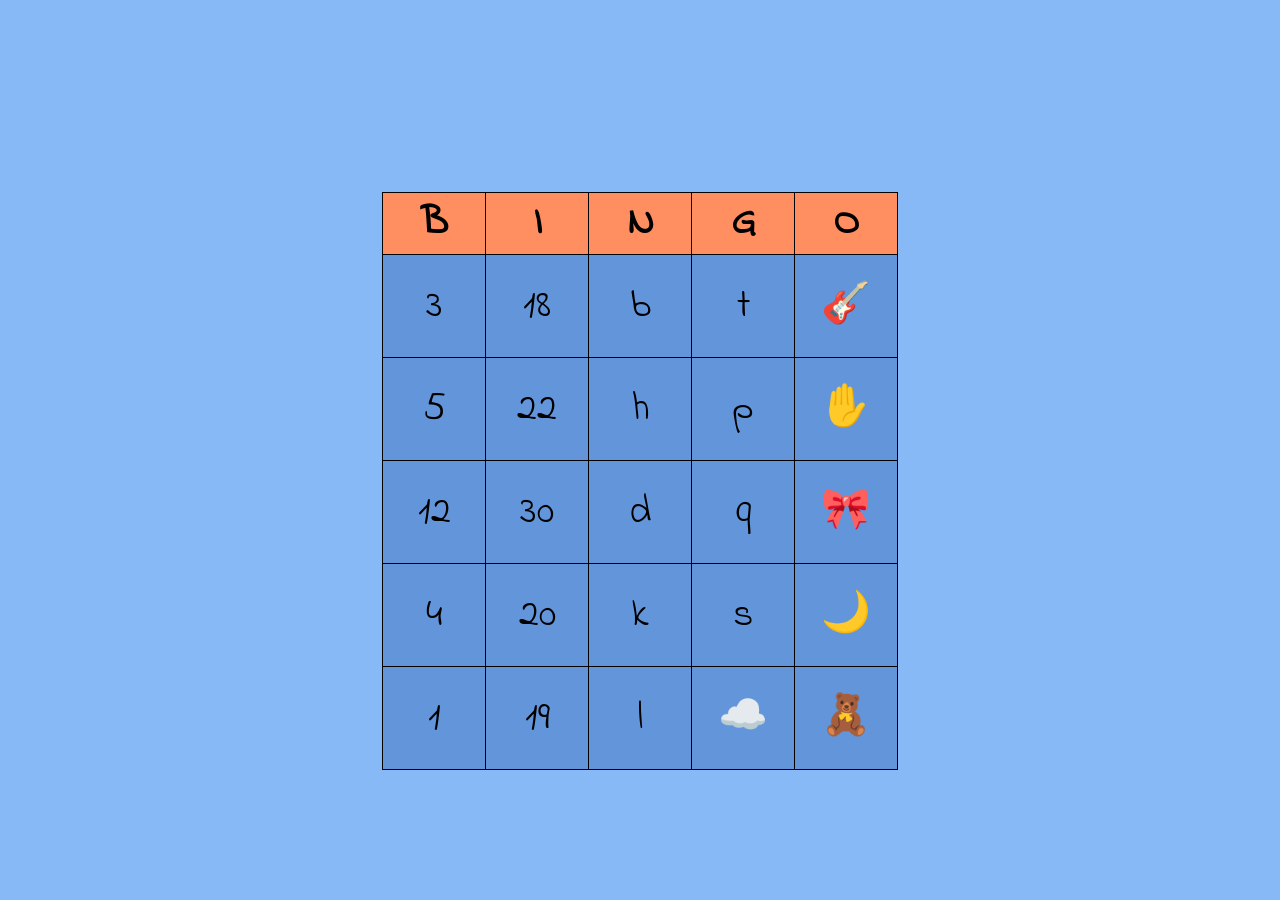
<file: index.html>
<!DOCTYPE html>
<html lang="en">
<head>
    <meta charset="UTF-8">
    <meta name="viewport" content="width=device-width, initial-scale=1.0">
    <title>Peppa Bingo Card</title>
    <link rel="stylesheet" href="style.css">
    <!-- Icon Source: https://www.deviantart.com/williamcaza/art/MarvelouzTube-TV-s-Peppa-Pig-Icon-1157173927 -->
    <link rel="icon" type="image/png" href="assets/icon.png">
</head>
<body>
    <!-- <h1>Peppa Bingo Card</h1> -->

    <div id="bingo-card">
    </div>

    <script src="script.js"></script>
</body>
</html>
</file>
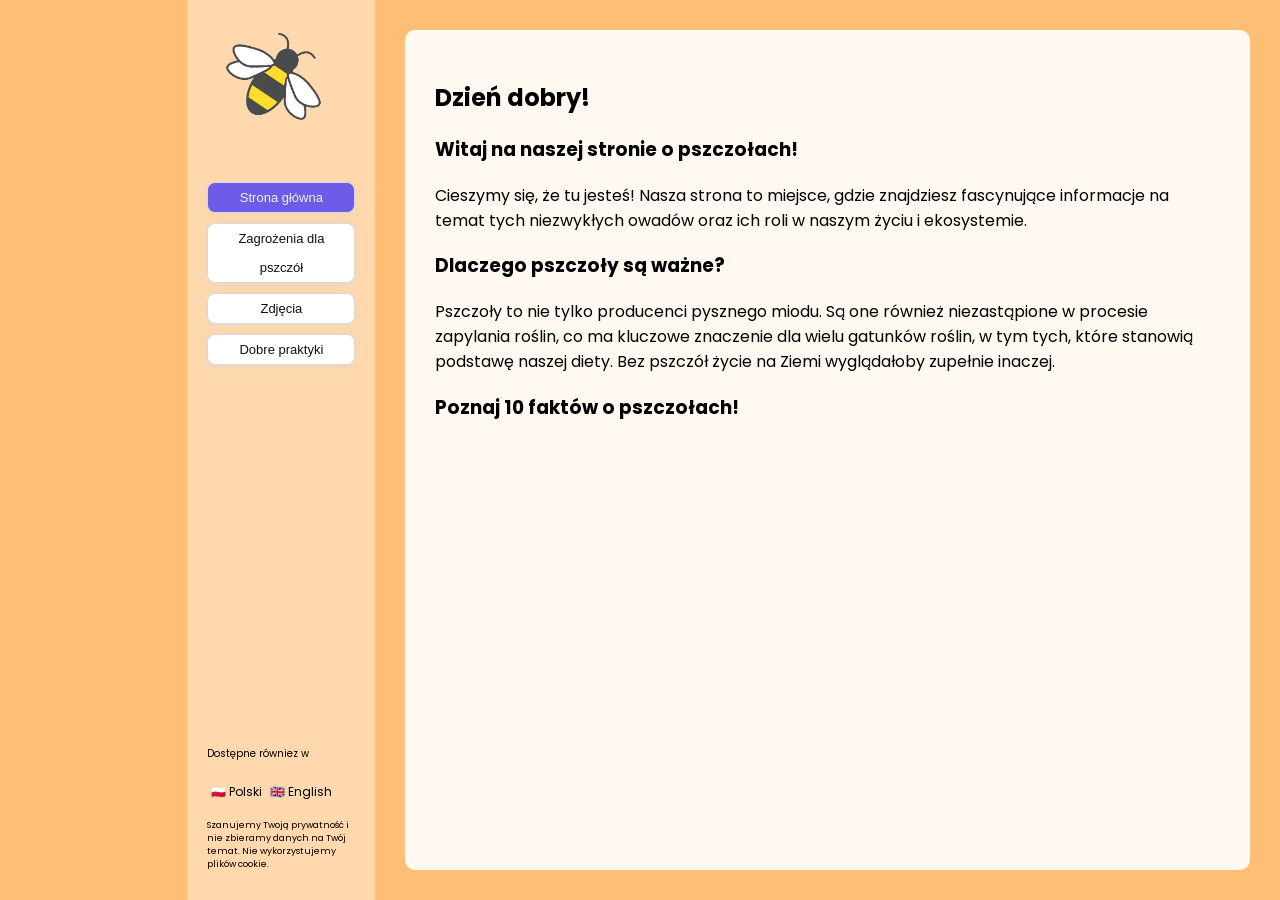
<file: mirror/index.html>
<!DOCTYPE html>
<html lang="en">
<head>
    <meta charset="UTF-8">
    <meta name="viewport" content="width=device-width, height=device-height, initial-scale=1.0">
    <title>Moja Strona</title>
    <link rel="stylesheet" href="style.css"/>
    <link rel="stylesheet" href="styles/buttons.css"/>
    <!-- google fonts tylko do czcionki -->
    <link rel="preconnect" href="https://fonts.googleapis.com">
    <link rel="preconnect" href="https://fonts.gstatic.com" crossorigin>
    <link href="https://fonts.googleapis.com/css2?family=Poppins:ital,wght@0,100;0,200;0,300;0,400;0,500;0,600;0,700;0,800;0,900;1,100;1,200;1,300;1,400;1,500;1,600;1,700;1,800;1,900&display=swap" rel="stylesheet">
    <!-- google fonts tylko do czcionki -->
</head>
<body>
    <div class="container">
        <div class="top-bar" id="top-bar">
            <!-- gorne menu dla mobilnych-->
            <div class="btn-container">
                <button class="button-13 top-bar-btn" onclick="toggleMenu()">=</button>
            </div>
            <div class="img-container">
                <img class="obrazek-pszczolki" src="img/bee.png" alt="piesek obrazek" />
            </div>
            <div class="btn-container">
            </div>
        </div>
        <div class="sidebar mobile-display-none" id="sidebar">
            <!-- Menu boczne -->
            <img class="obrazek-pszczolki mobile-display-none" src="img/bee.png" alt="pszczółka obrazek" /><br/>
            <ul>
            </ul>
            <div class="sidebar-footer" id="sidebar-footer">
                <div id="lang-selector"></div>
                <p id="cookie-notice" style="font-size: 9px;"></p>
            </div>
        </div>
        <div id="content" class="content">
            <!-- Zawartość strony -->

        </div>
    </div>
    <script src="script.js" type="module"> </script>
    <script src="scripts/sidebar.js"> </script>
</body>
</html>
</file>
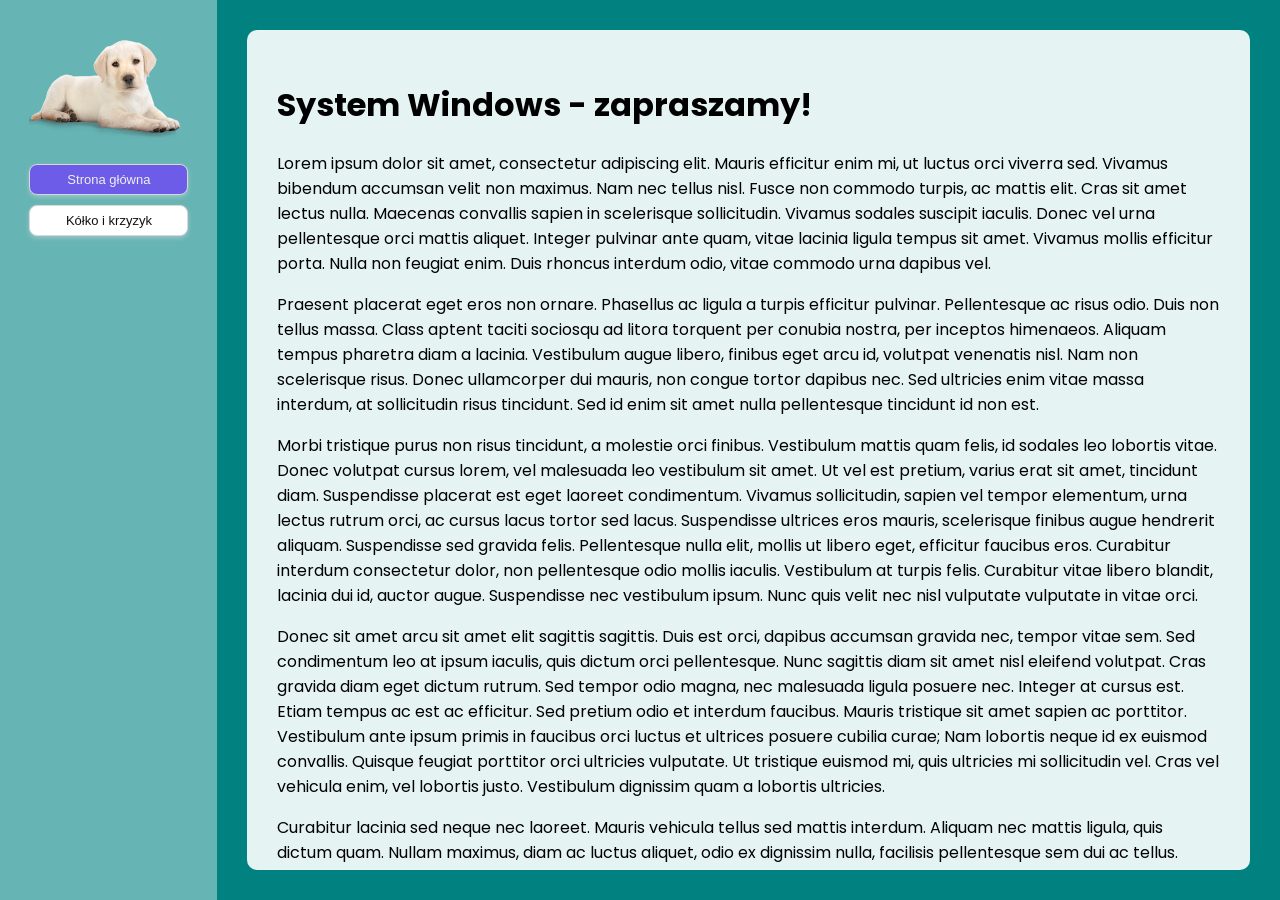
<file: old/index.html>
<!DOCTYPE html>
<html lang="en">
<head>
    <meta charset="UTF-8">
    <meta name="viewport" content="width=device-width, height=device-height, initial-scale=1.0">
    <title>Moja Strona</title>
    <link rel="stylesheet" href="style.css"/>
    <link rel="stylesheet" href="buttons.css"/>
    <!-- google fonts tylko do czcionki -->
    <link rel="preconnect" href="https://fonts.googleapis.com">
    <link rel="preconnect" href="https://fonts.gstatic.com" crossorigin>
    <link href="https://fonts.googleapis.com/css2?family=Poppins:ital,wght@0,100;0,200;0,300;0,400;0,500;0,600;0,700;0,800;0,900;1,100;1,200;1,300;1,400;1,500;1,600;1,700;1,800;1,900&display=swap" rel="stylesheet">
    <!-- google fonts tylko do czcionki -->
</head>
<body>
    <div class="container">
        <div class="sidebar">
            <!-- Menu boczne -->
            <center>
                <img style="max-width: 90%;" src="dog.png" alt="piesek obrazek" /><br/>
                <a href="#" class="button-13-active">Strona główna</a><br/>
                <a href="kik.html" class="button-13">Kółko i krzyzyk</a>
            </center>
        </div>
        <div class="content">
            <!-- Zawartość strony -->
            <h1>System Windows - zapraszamy!</h1>

            <p>Lorem ipsum dolor sit amet, consectetur adipiscing elit. Mauris efficitur enim mi, ut luctus orci viverra sed. Vivamus bibendum accumsan velit non maximus. Nam nec tellus nisl. Fusce non commodo turpis, ac mattis elit. Cras sit amet lectus nulla. Maecenas convallis sapien in scelerisque sollicitudin. Vivamus sodales suscipit iaculis. Donec vel urna pellentesque orci mattis aliquet. Integer pulvinar ante quam, vitae lacinia ligula tempus sit amet. Vivamus mollis efficitur porta. Nulla non feugiat enim. Duis rhoncus interdum odio, vitae commodo urna dapibus vel.</p>

            <p>Praesent placerat eget eros non ornare. Phasellus ac ligula a turpis efficitur pulvinar. Pellentesque ac risus odio. Duis non tellus massa. Class aptent taciti sociosqu ad litora torquent per conubia nostra, per inceptos himenaeos. Aliquam tempus pharetra diam a lacinia. Vestibulum augue libero, finibus eget arcu id, volutpat venenatis nisl. Nam non scelerisque risus. Donec ullamcorper dui mauris, non congue tortor dapibus nec. Sed ultricies enim vitae massa interdum, at sollicitudin risus tincidunt. Sed id enim sit amet nulla pellentesque tincidunt id non est.</p>

            <p>Morbi tristique purus non risus tincidunt, a molestie orci finibus. Vestibulum mattis quam felis, id sodales leo lobortis vitae. Donec volutpat cursus lorem, vel malesuada leo vestibulum sit amet. Ut vel est pretium, varius erat sit amet, tincidunt diam. Suspendisse placerat est eget laoreet condimentum. Vivamus sollicitudin, sapien vel tempor elementum, urna lectus rutrum orci, ac cursus lacus tortor sed lacus. Suspendisse ultrices eros mauris, scelerisque finibus augue hendrerit aliquam. Suspendisse sed gravida felis. Pellentesque nulla elit, mollis ut libero eget, efficitur faucibus eros. Curabitur interdum consectetur dolor, non pellentesque odio mollis iaculis. Vestibulum at turpis felis. Curabitur vitae libero blandit, lacinia dui id, auctor augue. Suspendisse nec vestibulum ipsum. Nunc quis velit nec nisl vulputate vulputate in vitae orci.</p>

            <p>Donec sit amet arcu sit amet elit sagittis sagittis. Duis est orci, dapibus accumsan gravida nec, tempor vitae sem. Sed condimentum leo at ipsum iaculis, quis dictum orci pellentesque. Nunc sagittis diam sit amet nisl eleifend volutpat. Cras gravida diam eget dictum rutrum. Sed tempor odio magna, nec malesuada ligula posuere nec. Integer at cursus est. Etiam tempus ac est ac efficitur. Sed pretium odio et interdum faucibus. Mauris tristique sit amet sapien ac porttitor. Vestibulum ante ipsum primis in faucibus orci luctus et ultrices posuere cubilia curae; Nam lobortis neque id ex euismod convallis. Quisque feugiat porttitor orci ultricies vulputate. Ut tristique euismod mi, quis ultricies mi sollicitudin vel. Cras vel vehicula enim, vel lobortis justo. Vestibulum dignissim quam a lobortis ultricies.</p>

            <p>Curabitur lacinia sed neque nec laoreet. Mauris vehicula tellus sed mattis interdum. Aliquam nec mattis ligula, quis dictum quam. Nullam maximus, diam ac luctus aliquet, odio ex dignissim nulla, facilisis pellentesque sem dui ac tellus. Aliquam condimentum dui et tempor suscipit. Duis ut aliquet turpis. Orci varius natoque penatibus et magnis dis parturient montes, nascetur ridiculus mus. Vivamus odio metus, ultrices nec eros at, pretium finibus eros. In mollis scelerisque condimentum. Aliquam turpis augue, tincidunt aliquet mauris a, rutrum interdum dui.</p>
        </div>
    </div>
</body>
</html>
</file>
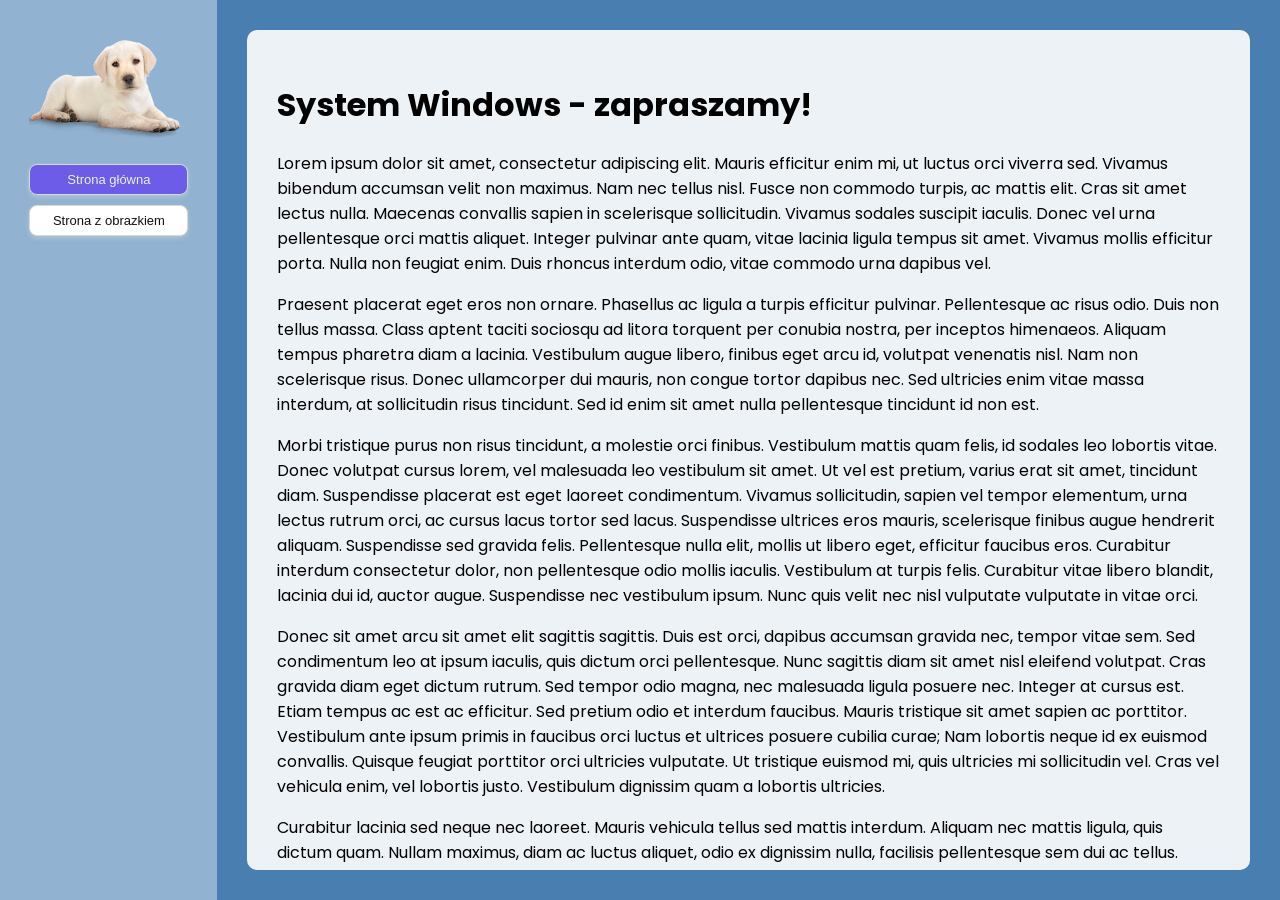
<file: rwa/index.html>
<!DOCTYPE html>
<html lang="en">
<head>
    <meta charset="UTF-8">
    <meta name="viewport" content="width=device-width, height=device-height, initial-scale=1.0">
    <title>Moja Strona</title>
    <link rel="stylesheet" href="style.css"/>
    <link rel="stylesheet" href="buttons.css"/>
    <!-- google fonts tylko do czcionki -->
    <link rel="preconnect" href="https://fonts.googleapis.com">
    <link rel="preconnect" href="https://fonts.gstatic.com" crossorigin>
    <link href="https://fonts.googleapis.com/css2?family=Poppins:ital,wght@0,100;0,200;0,300;0,400;0,500;0,600;0,700;0,800;0,900;1,100;1,200;1,300;1,400;1,500;1,600;1,700;1,800;1,900&display=swap" rel="stylesheet">
    <!-- google fonts tylko do czcionki -->
</head>
<body>
    <div class="container">
        <div class="top-bar" id="top-bar">
            <!-- gorne menu dla mobilnych-->
            <div class="btn-container">
                <button class="button-13 top-bar-btn" onclick="toggleMenu()">=</button>
            </div>
            <div class="img-container">
                <img class="obrazek-pieska" src="dog.png" alt="piesek obrazek" />
            </div>
            <div class="btn-container">
            </div>
        </div>
        <div class="sidebar mobile-display-none" id="sidebar">
            <!-- Menu boczne -->
            <center>
                <img class="obrazek-pieska mobile-display-none" src="dog.png" alt="piesek obrazek" /><br/>
                <a href="#" class="button-13-active">Strona główna</a><br/>
                <a href="obrazek.html" class="button-13">Strona z obrazkiem</a>
            </center>
        </div>
        <div class="content">
            <!-- Zawartość strony -->
            <h1>System Windows - zapraszamy!</h1>

            <p>Lorem ipsum dolor sit amet, consectetur adipiscing elit. Mauris efficitur enim mi, ut luctus orci viverra sed. Vivamus bibendum accumsan velit non maximus. Nam nec tellus nisl. Fusce non commodo turpis, ac mattis elit. Cras sit amet lectus nulla. Maecenas convallis sapien in scelerisque sollicitudin. Vivamus sodales suscipit iaculis. Donec vel urna pellentesque orci mattis aliquet. Integer pulvinar ante quam, vitae lacinia ligula tempus sit amet. Vivamus mollis efficitur porta. Nulla non feugiat enim. Duis rhoncus interdum odio, vitae commodo urna dapibus vel.</p>

            <p>Praesent placerat eget eros non ornare. Phasellus ac ligula a turpis efficitur pulvinar. Pellentesque ac risus odio. Duis non tellus massa. Class aptent taciti sociosqu ad litora torquent per conubia nostra, per inceptos himenaeos. Aliquam tempus pharetra diam a lacinia. Vestibulum augue libero, finibus eget arcu id, volutpat venenatis nisl. Nam non scelerisque risus. Donec ullamcorper dui mauris, non congue tortor dapibus nec. Sed ultricies enim vitae massa interdum, at sollicitudin risus tincidunt. Sed id enim sit amet nulla pellentesque tincidunt id non est.</p>

            <p>Morbi tristique purus non risus tincidunt, a molestie orci finibus. Vestibulum mattis quam felis, id sodales leo lobortis vitae. Donec volutpat cursus lorem, vel malesuada leo vestibulum sit amet. Ut vel est pretium, varius erat sit amet, tincidunt diam. Suspendisse placerat est eget laoreet condimentum. Vivamus sollicitudin, sapien vel tempor elementum, urna lectus rutrum orci, ac cursus lacus tortor sed lacus. Suspendisse ultrices eros mauris, scelerisque finibus augue hendrerit aliquam. Suspendisse sed gravida felis. Pellentesque nulla elit, mollis ut libero eget, efficitur faucibus eros. Curabitur interdum consectetur dolor, non pellentesque odio mollis iaculis. Vestibulum at turpis felis. Curabitur vitae libero blandit, lacinia dui id, auctor augue. Suspendisse nec vestibulum ipsum. Nunc quis velit nec nisl vulputate vulputate in vitae orci.</p>

            <p>Donec sit amet arcu sit amet elit sagittis sagittis. Duis est orci, dapibus accumsan gravida nec, tempor vitae sem. Sed condimentum leo at ipsum iaculis, quis dictum orci pellentesque. Nunc sagittis diam sit amet nisl eleifend volutpat. Cras gravida diam eget dictum rutrum. Sed tempor odio magna, nec malesuada ligula posuere nec. Integer at cursus est. Etiam tempus ac est ac efficitur. Sed pretium odio et interdum faucibus. Mauris tristique sit amet sapien ac porttitor. Vestibulum ante ipsum primis in faucibus orci luctus et ultrices posuere cubilia curae; Nam lobortis neque id ex euismod convallis. Quisque feugiat porttitor orci ultricies vulputate. Ut tristique euismod mi, quis ultricies mi sollicitudin vel. Cras vel vehicula enim, vel lobortis justo. Vestibulum dignissim quam a lobortis ultricies.</p>

            <p>Curabitur lacinia sed neque nec laoreet. Mauris vehicula tellus sed mattis interdum. Aliquam nec mattis ligula, quis dictum quam. Nullam maximus, diam ac luctus aliquet, odio ex dignissim nulla, facilisis pellentesque sem dui ac tellus. Aliquam condimentum dui et tempor suscipit. Duis ut aliquet turpis. Orci varius natoque penatibus et magnis dis parturient montes, nascetur ridiculus mus. Vivamus odio metus, ultrices nec eros at, pretium finibus eros. In mollis scelerisque condimentum. Aliquam turpis augue, tincidunt aliquet mauris a, rutrum interdum dui.</p>
        </div>
    </div>
    <script src="script.js"> </script>
</body>
</html>
</file>
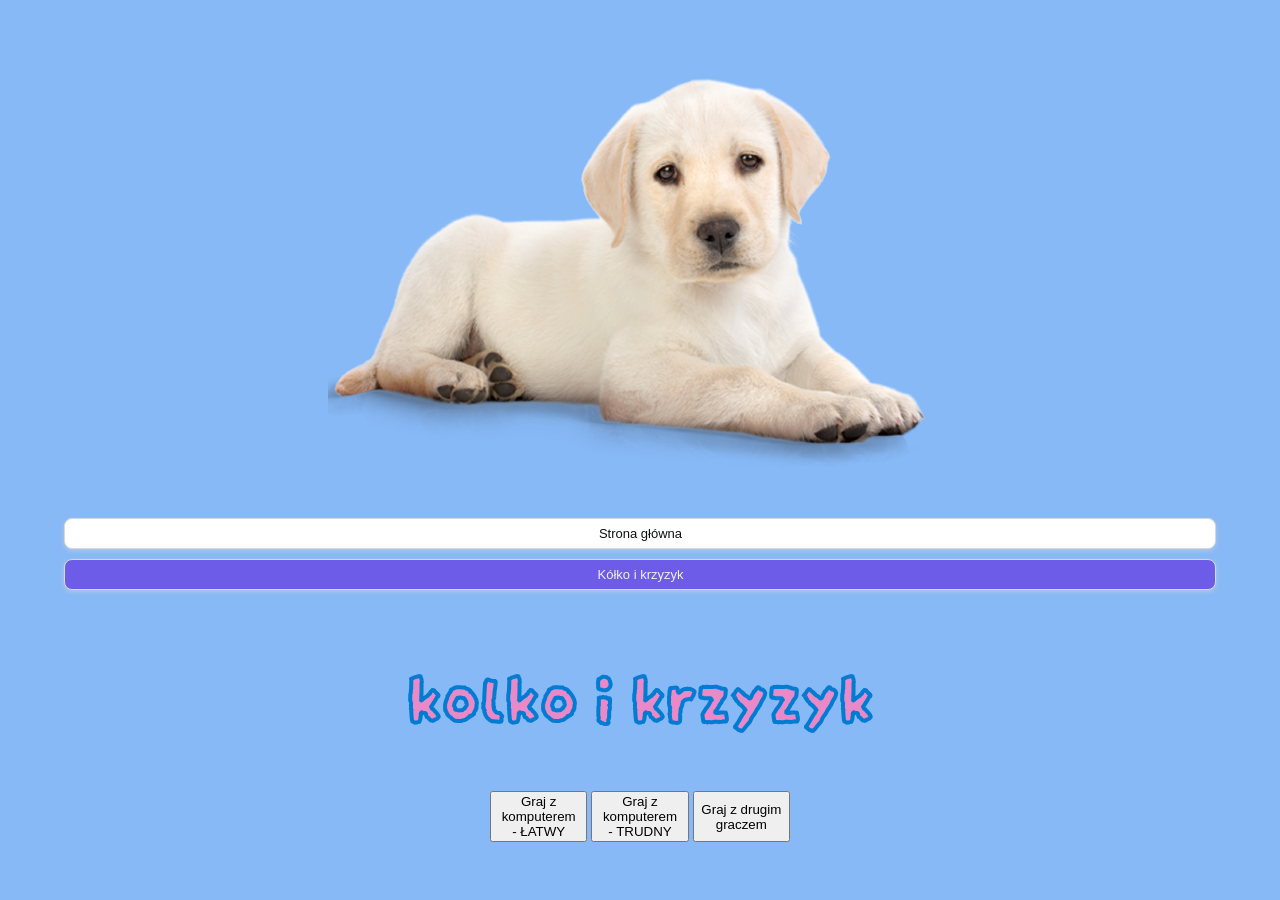
<file: kik.html>
<!DOCTYPE html>
<html lang="en">
<head>
    <meta charset="UTF-8">
    <meta name="viewport" content="width=device-width, height=device-height, initial-scale=1.0">
    <title>kółko i krzyzyk</title>
    <link rel="stylesheet" href="style.css"/>
    <link rel="stylesheet" href="buttons.css"/>
    <link rel="stylesheet" href="kik.css"/>
    <link rel="preconnect" href="https://fonts.googleapis.com">
    <link rel="preconnect" href="https://fonts.gstatic.com" crossorigin>
    <link href="https://fonts.googleapis.com/css2?family=Poppins:ital,wght@0,100;0,200;0,300;0,400;0,500;0,600;0,700;0,800;0,900;1,100;1,200;1,300;1,400;1,500;1,600;1,700;1,800;1,900&display=swap" rel="stylesheet">
</head>
<body>
    <div class="container">
        <div class="sidebar">
            <!-- Menu boczne -->
            <center>
                <img style="max-width: 90%;" src="dog.png" alt="piesek obrazek" /><br/>
                <a href="index.html" class="button-13">Strona główna</a><br/>
                <a href="#" class="button-13-active">Kółko i krzyzyk</a>
            </center>
        </div>
        <div class="content">
            <!-- Zawartość strony -->
            <center><h1>kolko i krzyzyk</h1></center>
            <center><div class="board" id="board"></div></center>
            <center><br><button onclick="resetCanvas()" id="resetBtn" style="visibility: hidden;">Zresetuj Grę</button></center>
        </div>
        <script src="kik.js"> </script>
    </div>
</body>
</html>
</file>
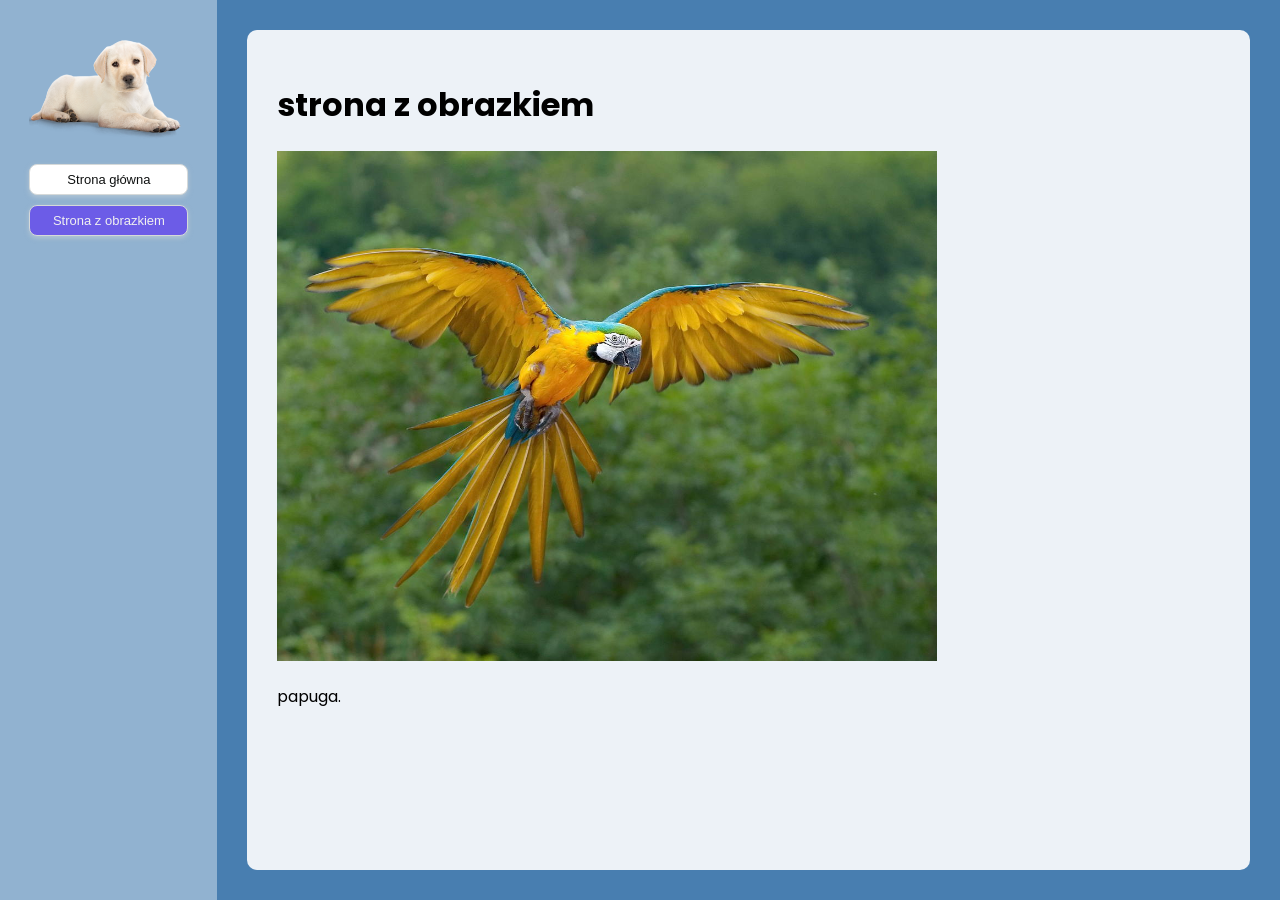
<file: rwa/obrazek.html>
<!DOCTYPE html>
<html lang="en">
<head>
    <meta charset="UTF-8">
    <meta name="viewport" content="width=device-width, height=device-height, initial-scale=1.0">
    <title>strona z obrazkiem</title>
    <link rel="stylesheet" href="style.css"/>
    <link rel="stylesheet" href="buttons.css"/>
    <!-- google fonts tylko do czcionki -->
    <link rel="preconnect" href="https://fonts.googleapis.com">
    <link rel="preconnect" href="https://fonts.gstatic.com" crossorigin>
    <link href="https://fonts.googleapis.com/css2?family=Poppins:ital,wght@0,100;0,200;0,300;0,400;0,500;0,600;0,700;0,800;0,900;1,100;1,200;1,300;1,400;1,500;1,600;1,700;1,800;1,900&display=swap" rel="stylesheet">
    <!-- google fonts tylko do czcionki -->
</head>
<body>
    <div class="container">
        <div class="top-bar" id="top-bar">
            <!-- gorne menu dla mobilnych-->
            <div class="btn-container">
                <button class="button-13 top-bar-btn" onclick="toggleMenu()">=</button>
            </div>
            <div class="img-container">
                <img class="obrazek-pieska" src="dog.png" alt="piesek obrazek" />
            </div>
            <div class="btn-container">
            </div>
        </div>
        <div class="sidebar mobile-display-none" id="sidebar">
            <!-- Menu boczne -->
            <center>
                <img class="obrazek-pieska mobile-display-none" src="dog.png" alt="piesek obrazek" /><br/>
                <a href="index.html" class="button-13">Strona główna</a><br/>
                <a href="#" class="button-13-active">Strona z obrazkiem</a>
            </center>
        </div>
        <div class="content">
            <!-- Zawartość strony -->
            <h1>strona z obrazkiem</h1>
            <img src="papuga-ara.jpg"></img>
            <p>papuga.</p>

        </div>
    </div>
    <script src="script.js"> </script>
</body>
</html>
</file>
<file: style.css>
@import url('https://fonts.googleapis.com/css2?family=Darumadrop+One&family=Dekko&family=Indie+Flower&display=swap');

html {
    width: 100%;
    height: 100%;
    padding: 0%;
    margin: 0%;
    background-color: #87B9F6;
    overflow: hidden;
    background-image: url('https://wallpapersok.com/images/file/peppa-pig-iphone-family-picnic-outdoors-umzzhe0o5k7ata25.jpg');
    background-size: contain;
    background-repeat: no-repeat;
    background-position-x: center;
}

body {
    width: 100%;
    height: 100%;
    margin: 0;
    padding: 0;
    font-family: "Indie Flower", cursive;
    font-weight: 400;
    font-style: normal;
    text-align: center;
}

h1 {
    font-family: "Darumadrop One", sans-serif;
    font-weight: 400;
    font-size: 72px;
    color: #E989C8;
    text-decoration: wavy;
    -webkit-text-stroke: 4px #007CD2;
}

h3 {
    font-family: "Dekko", cursive;
    font-weight: 400;
    font-style: normal;
}

#bingo-card {
    position: absolute;
    font-size: 40px;
    width: min(90vw, 578px);
    height: min(90vw, 516px);
    top: 50%;
    left: 50%;
    transform: translate(-50%, -50%);
}

#bingo-card table {
    margin-left: auto;
    margin-right: auto;
    border-collapse: collapse;
    border: 1px solid black;
}

#bingo-card th {
    width: 100px;
    height: 50px;
    border: 1px solid black;
    text-align: center;
    vertical-align: middle;
    background-color: #FF8F61;
    font-size: 40px;
    font-weight: bold;
    /* color: #E989C8; */
    /* text-decoration: wavy; */
    /* -webkit-text-stroke: 2px #007CD2; */
}

#bingo-card td {
    width: min(18vw, 100px);
    height: min(18vw, 100px);
    aspect-ratio: 1/1;
    max-height: 100px;
    border: 1px solid black;
    text-align: center;
    vertical-align: middle;
    /* background-color: #F8E9A1; */
    background-color: #6395DA;
}

.selected {
    background-color:  #E989C8 !important;
}
</file>
<file: mirror/style.css>
html {
    margin: 0;
    padding: 0;
}

body {
    background-color: #ffbe76;
    margin: 0;
    padding: 0;
    font-family: "Poppins", Arial, sans-serif;
    height: 100%;
}

.top-bar {
    visibility: hidden;
    display: none;
}

ul {
    padding: 0;
}

.container {
    display: flex;
    max-width: 1400px;
    margin: 0 auto;
    height: 100vh;
}

.sidebar, .top-bar {
    width: 15%; /* Szerokość menu bocznego */
    background-color: rgba(255, 255, 255, 0.4); /* Białe tło menu */
    padding: 20px;
    flex-direction: column; /* Wyśrodkowanie wertykalne */
    justify-content: space-between; /* Rozciągnięcie na całą wysokość */
    display: flex;
}

#sidebar > ul {
    flex: 8;
}

#sidebar > .obrazek-pszczolki, #sidebar > #sidebar-footer {
    flex: 1;
}

#sidbear-footer {
    margin-top: auto;
    align-content: end;
}

.obrazek-pszczolki
{
    max-width: 90%;
}

.content {
    width: 80%; /* Szerokość zawartości */
    background-color: rgba(255,255,255,0.9); /* Białe tło zawartości */
    padding: 30px;
    margin: 30px;
    overflow: auto;
    border-radius: 10px;
}

.content > img {
    width: 70%;
}

/* Responsywność */


/* tablety */
@media (max-width: 1000px) {
    .container {
        padding: 0;
    }

    .top-bar {
        display: none;
    }

    .content
    {
        margin: 2vw;
        width: auto;
        border-radius: 4px;
    }
    .sidebar {
        width: auto;
        min-width: 130px;
    }

}

/* telefony */
@media (max-width: 480px) {
    .container {
        flex-direction: column;
        padding: 0;
    }

    .top-bar {
        visibility: visible;
        display: flex;
        flex-flow: row;
        flex-direction: row;
        width: auto;
        height: 5vh;
        min-height: 30px;
        padding: 3vh;
    }

    .content
    {
        margin: 2vw;
        width: auto;
        border-radius: 4px;
    }
    .sidebar {
        width: auto;
    }

    .top-bar-btn
    {
        width: 10vw;
        max-width: 50px;
        min-height: 10px !important;
        height: 1vh !important;
        height: auto !important;
        margin: 0px !important;
        align-self: center;
    }

    .btn-container {
        width: 10vw;
        margin: 0;
        padding: 0;
        align-content: center;
        flex: 0 1 auto;
    }

    .img-container {
        margin: 0;
        padding: 0;
        width: auto;
        flex: 1 0;
        align-self: center;
        text-align: center;
        justify-content: center;
    }

    .obrazek-pszczolki {
        max-height: 8vh;
        max-width: 50%;
        min-height: 50px;
        align-self: center;
    }

    .mobile-display-none
    {
        display: none;
    }
}
</file>
<file: mirror/styles/buttons.css>
/* CSS */
.button-13 {
  background-color: #fff;
  border: 1px solid #d5d9d9;
  border-radius: 8px;
  box-shadow: rgba(213, 217, 217, .5) 0 2px 5px 0;
  box-sizing: border-box;
  color: #0f1111;
  cursor: pointer;
  display: inline-block;
  font-family: "Amazon Ember",sans-serif;
  font-size: 13px;
  line-height: 29px;
  padding: 0 10px 0 11px;
  position: relative;
  text-align: center;
  text-decoration: none;
  user-select: none;
  -webkit-user-select: none;
  touch-action: manipulation;
  vertical-align: middle;
  margin-left: auto;
  margin-top: 10px;
  margin-right: auto;
  width: 90%;
}

.button-13:hover {
  background-color: #f7fafa;
}

.button-13:focus {
  border-color: #008296;
  box-shadow: rgba(213, 217, 217, .5) 0 2px 5px 0;
  outline: 0;
}

.button-13-active {
    background-color: #6c5ce7;
    border: 1px solid #d5d9d9;
    border-radius: 8px;
    box-shadow: rgba(213, 217, 217, .5) 0 2px 5px 0;
    box-sizing: border-box;
    color: #f0f0f0;
    cursor: pointer;
    display: inline-block;
    font-family: "Amazon Ember",sans-serif;
    font-size: 13px;
    line-height: 29px;
    padding: 0 10px 0 11px;
    position: relative;
    text-align: center;
    text-decoration: none;
    user-select: none;
    -webkit-user-select: none;
    touch-action: manipulation;
    vertical-align: middle;
    margin-left: auto;
    margin-top: 10px;
    margin-right: auto;
    width: 90%;
  }

  .button-13-active:hover {
    background-color: #a29bfe;
  }

  .button-13-active:focus {
    border-color: #008296;
    box-shadow: rgba(213, 217, 217, .5) 0 2px 5px 0;
    outline: 0;
  }
</file>
<file: old/style.css>
html {
    margin: 0;
    padding: 0;
}

body {
    background-color: #018281;
    margin: 0;
    padding: 0;
    font-family: "Poppins", Arial, sans-serif;
    height: 100%;
}

.container {
    display: flex;
    max-width: 1400px;
    margin: 0 auto;
    height: 100vh;
}

.sidebar {
    width: 15%; /* Szerokość menu bocznego */
    background-color: rgba(255, 255, 255, 0.4); /* Białe tło menu */
    padding: 20px;
    flex-direction: column; /* Wyśrodkowanie wertykalne */
    justify-content: space-between; /* Rozciągnięcie na całą wysokość */
}

.content {
    width: 80%; /* Szerokość zawartości */
    background-color: rgba(255,255,255,0.9); /* Białe tło zawartości */
    padding: 30px;
    margin: 30px;
    overflow: auto;
    border-radius: 10px;
}

/* Responsywność */
@media (max-width: 768px) {
    .container {
        flex-direction: column;
    }
    .sidebar, .content {
        width: 100%;
    }
}
</file>
<file: old/buttons.css>
/* CSS */
.button-13 {
  background-color: #fff;
  border: 1px solid #d5d9d9;
  border-radius: 8px;
  box-shadow: rgba(213, 217, 217, .5) 0 2px 5px 0;
  box-sizing: border-box;
  color: #0f1111;
  cursor: pointer;
  display: inline-block;
  font-family: "Amazon Ember",sans-serif;
  font-size: 13px;
  line-height: 29px;
  padding: 0 10px 0 11px;
  position: relative;
  text-align: center;
  text-decoration: none;
  user-select: none;
  -webkit-user-select: none;
  touch-action: manipulation;
  vertical-align: middle;
  margin-left: auto;
  margin-top: 10px;
  margin-right: auto;
  width: 90%;
}

.button-13:hover {
  background-color: #f7fafa;
}

.button-13:focus {
  border-color: #008296;
  box-shadow: rgba(213, 217, 217, .5) 0 2px 5px 0;
  outline: 0;
}

.button-13-active {
    background-color: #6c5ce7;
    border: 1px solid #d5d9d9;
    border-radius: 8px;
    box-shadow: rgba(213, 217, 217, .5) 0 2px 5px 0;
    box-sizing: border-box;
    color: #f0f0f0;
    cursor: pointer;
    display: inline-block;
    font-family: "Amazon Ember",sans-serif;
    font-size: 13px;
    line-height: 29px;
    padding: 0 10px 0 11px;
    position: relative;
    text-align: center;
    text-decoration: none;
    user-select: none;
    -webkit-user-select: none;
    touch-action: manipulation;
    vertical-align: middle;
    margin-left: auto;
    margin-top: 10px;
    margin-right: auto;
    width: 90%;
  }

  .button-13-active:hover {
    background-color: #a29bfe;
  }

  .button-13-active:focus {
    border-color: #008296;
    box-shadow: rgba(213, 217, 217, .5) 0 2px 5px 0;
    outline: 0;
  }
</file>
<file: rwa/style.css>
html {
    margin: 0;
    padding: 0;
}

body {
    background-color: #487eb0;
    margin: 0;
    padding: 0;
    font-family: "Poppins", Arial, sans-serif;
    height: 100%;
}

.top-bar {
    visibility: hidden;
    display: none;
}

.container {
    display: flex;
    max-width: 1400px;
    margin: 0 auto;
    height: 100vh;
}

.sidebar, .top-bar {
    width: 15%; /* Szerokość menu bocznego */
    background-color: rgba(255, 255, 255, 0.4); /* Białe tło menu */
    padding: 20px;
    flex-direction: column; /* Wyśrodkowanie wertykalne */
    justify-content: space-between; /* Rozciągnięcie na całą wysokość */
}

.obrazek-pieska
{
    max-width: 90%;
}

.content {
    width: 80%; /* Szerokość zawartości */
    background-color: rgba(255,255,255,0.9); /* Białe tło zawartości */
    padding: 30px;
    margin: 30px;
    overflow: auto;
    border-radius: 10px;
}

.content > img {
    width: 70%;
}

/* Responsywność */


/* tablety */
@media (max-width: 1000px) {
    .container {
        padding: 0;
    }

    .top-bar {
        display: none;
    }

    .content
    {
        margin: 2vw;
        width: auto;
        border-radius: 4px;
    }
    .sidebar {
        width: auto;
        min-width: 130px;
    }

}

/* telefony */
@media (max-width: 480px) {
    .container {
        flex-direction: column;
        padding: 0;
    }

    .top-bar {
        visibility: visible;
        display: flex;
        flex-flow: row;
        flex-direction: row;
        width: auto;
        height: 5vh;
        min-height: 30px;
        padding: 3vh;
    }

    .content
    {
        margin: 2vw;
        width: auto;
        border-radius: 4px;
    }
    .sidebar {
        width: auto;
    }

    .top-bar-btn
    {
        width: 10vw;
        max-width: 50px;
        min-height: 10px !important;
        height: 1vh !important;
        height: auto !important;
        margin: 0px !important;
        align-self: center;
    }

    .btn-container {
        width: 10vw;
        margin: 0;
        padding: 0;
        align-content: center;
        flex: 0 1 auto;
    }

    .img-container {
        margin: 0;
        padding: 0;
        width: auto;
        flex: 1 0;
        align-self: center;
        text-align: center;
        justify-content: center;
    }

    .obrazek-pieska {
        max-height: 8vh;
        max-width: 50%;
        min-height: 50px;
        align-self: center;
    }

    .mobile-display-none
    {
        display: none;
    }
}
</file>
<file: rwa/buttons.css>
/* CSS */
.button-13 {
  background-color: #fff;
  border: 1px solid #d5d9d9;
  border-radius: 8px;
  box-shadow: rgba(213, 217, 217, .5) 0 2px 5px 0;
  box-sizing: border-box;
  color: #0f1111;
  cursor: pointer;
  display: inline-block;
  font-family: "Amazon Ember",sans-serif;
  font-size: 13px;
  line-height: 29px;
  padding: 0 10px 0 11px;
  position: relative;
  text-align: center;
  text-decoration: none;
  user-select: none;
  -webkit-user-select: none;
  touch-action: manipulation;
  vertical-align: middle;
  margin-left: auto;
  margin-top: 10px;
  margin-right: auto;
  width: 90%;
}

.button-13:hover {
  background-color: #f7fafa;
}

.button-13:focus {
  border-color: #008296;
  box-shadow: rgba(213, 217, 217, .5) 0 2px 5px 0;
  outline: 0;
}

.button-13-active {
    background-color: #6c5ce7;
    border: 1px solid #d5d9d9;
    border-radius: 8px;
    box-shadow: rgba(213, 217, 217, .5) 0 2px 5px 0;
    box-sizing: border-box;
    color: #f0f0f0;
    cursor: pointer;
    display: inline-block;
    font-family: "Amazon Ember",sans-serif;
    font-size: 13px;
    line-height: 29px;
    padding: 0 10px 0 11px;
    position: relative;
    text-align: center;
    text-decoration: none;
    user-select: none;
    -webkit-user-select: none;
    touch-action: manipulation;
    vertical-align: middle;
    margin-left: auto;
    margin-top: 10px;
    margin-right: auto;
    width: 90%;
  }

  .button-13-active:hover {
    background-color: #a29bfe;
  }

  .button-13-active:focus {
    border-color: #008296;
    box-shadow: rgba(213, 217, 217, .5) 0 2px 5px 0;
    outline: 0;
  }
</file>
<file: buttons.css>
/* CSS */
.button-13 {
  background-color: #fff;
  border: 1px solid #d5d9d9;
  border-radius: 8px;
  box-shadow: rgba(213, 217, 217, .5) 0 2px 5px 0;
  box-sizing: border-box;
  color: #0f1111;
  cursor: pointer;
  display: inline-block;
  font-family: "Amazon Ember",sans-serif;
  font-size: 13px;
  line-height: 29px;
  padding: 0 10px 0 11px;
  position: relative;
  text-align: center;
  text-decoration: none;
  user-select: none;
  -webkit-user-select: none;
  touch-action: manipulation;
  vertical-align: middle;
  margin-left: auto;
  margin-top: 10px;
  margin-right: auto;
  width: 90%;
}

.button-13:hover {
  background-color: #f7fafa;
}

.button-13:focus {
  border-color: #008296;
  box-shadow: rgba(213, 217, 217, .5) 0 2px 5px 0;
  outline: 0;
}

.button-13-active {
    background-color: #6c5ce7;
    border: 1px solid #d5d9d9;
    border-radius: 8px;
    box-shadow: rgba(213, 217, 217, .5) 0 2px 5px 0;
    box-sizing: border-box;
    color: #f0f0f0;
    cursor: pointer;
    display: inline-block;
    font-family: "Amazon Ember",sans-serif;
    font-size: 13px;
    line-height: 29px;
    padding: 0 10px 0 11px;
    position: relative;
    text-align: center;
    text-decoration: none;
    user-select: none;
    -webkit-user-select: none;
    touch-action: manipulation;
    vertical-align: middle;
    margin-left: auto;
    margin-top: 10px;
    margin-right: auto;
    width: 90%;
  }

  .button-13-active:hover {
    background-color: #a29bfe;
  }

  .button-13-active:focus {
    border-color: #008296;
    box-shadow: rgba(213, 217, 217, .5) 0 2px 5px 0;
    outline: 0;
  }
</file>
<file: kik.css>
.board {
    display: grid;
    grid-template-columns: repeat(3, 1fr);
    gap: 4px;
    width: 300px;
}
.cell {
    width: 100px;
    height: 100px;
    border: 1px solid #000;
    display: flex;
    align-items: center;
    justify-content: center;
    font-size: 24px;
    cursor: pointer;
}
</file>
